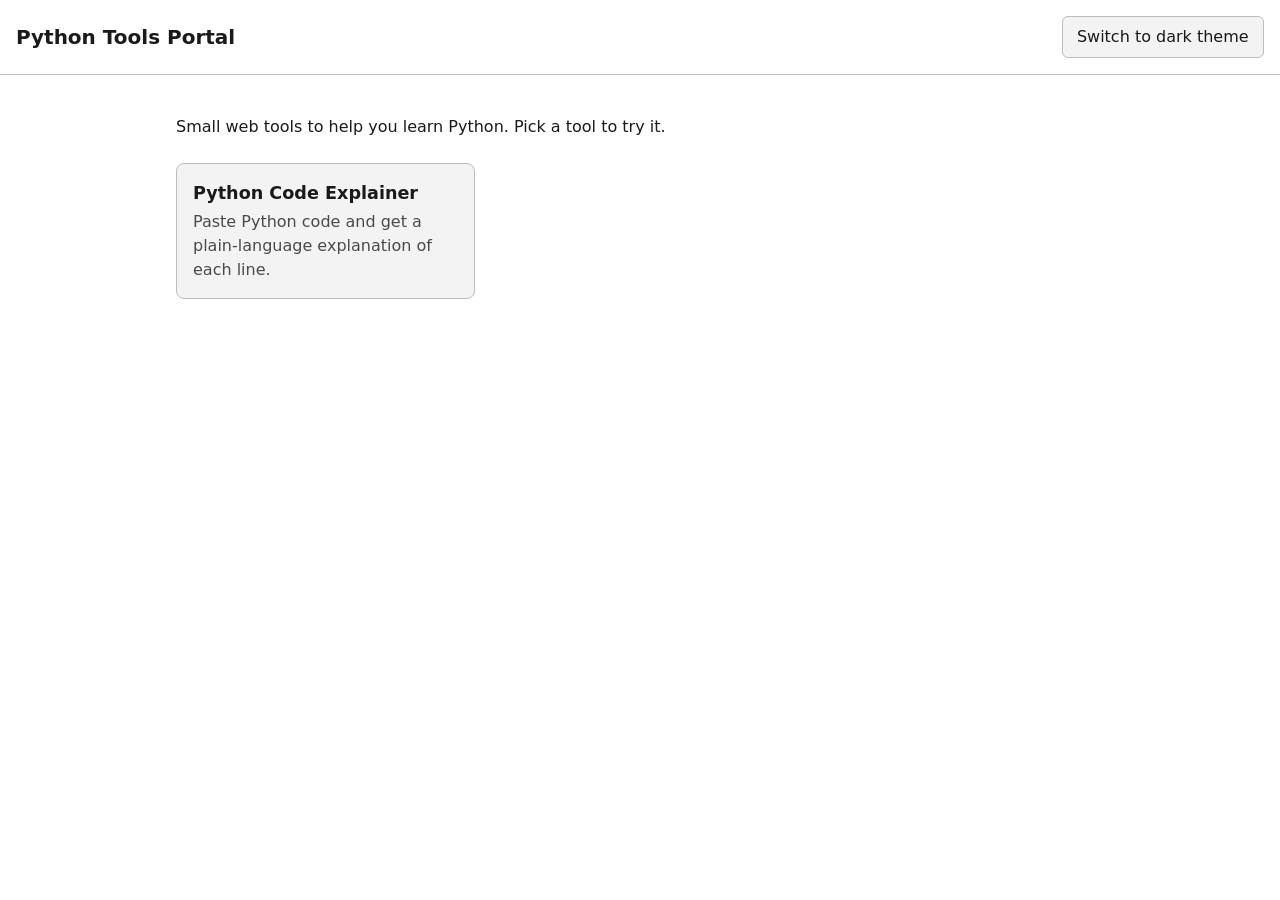
<file: index.html>
<!DOCTYPE html>
<html lang="en" data-theme="light">
<head>
  <meta charset="utf-8">
  <meta name="viewport" content="width=device-width, initial-scale=1">
  <title>Python Tools Portal</title>
  <link rel="stylesheet" href="css/styles.css">
  <script src="js/theme.js"></script>
</head>
<body>
  <header class="site-header">
    <h1 class="site-title"><a href="index.html">Python Tools Portal</a></h1>
    <button type="button" id="theme-toggle" aria-pressed="false">Switch to dark theme</button>
  </header>

  <main>
    <p>Small web tools to help you learn Python. Pick a tool to try it.</p>

    <ul class="card-grid">
      <!-- To add a new tool: create tools/<tool-name>/index.html and add one <li> card like this one. -->
      <li>
        <a class="card" href="tools/code-explainer/index.html">
          <h2>Python Code Explainer</h2>
          <p>Paste Python code and get a plain-language explanation of each line.</p>
        </a>
      </li>
    </ul>
  </main>
</body>
</html>
</file>
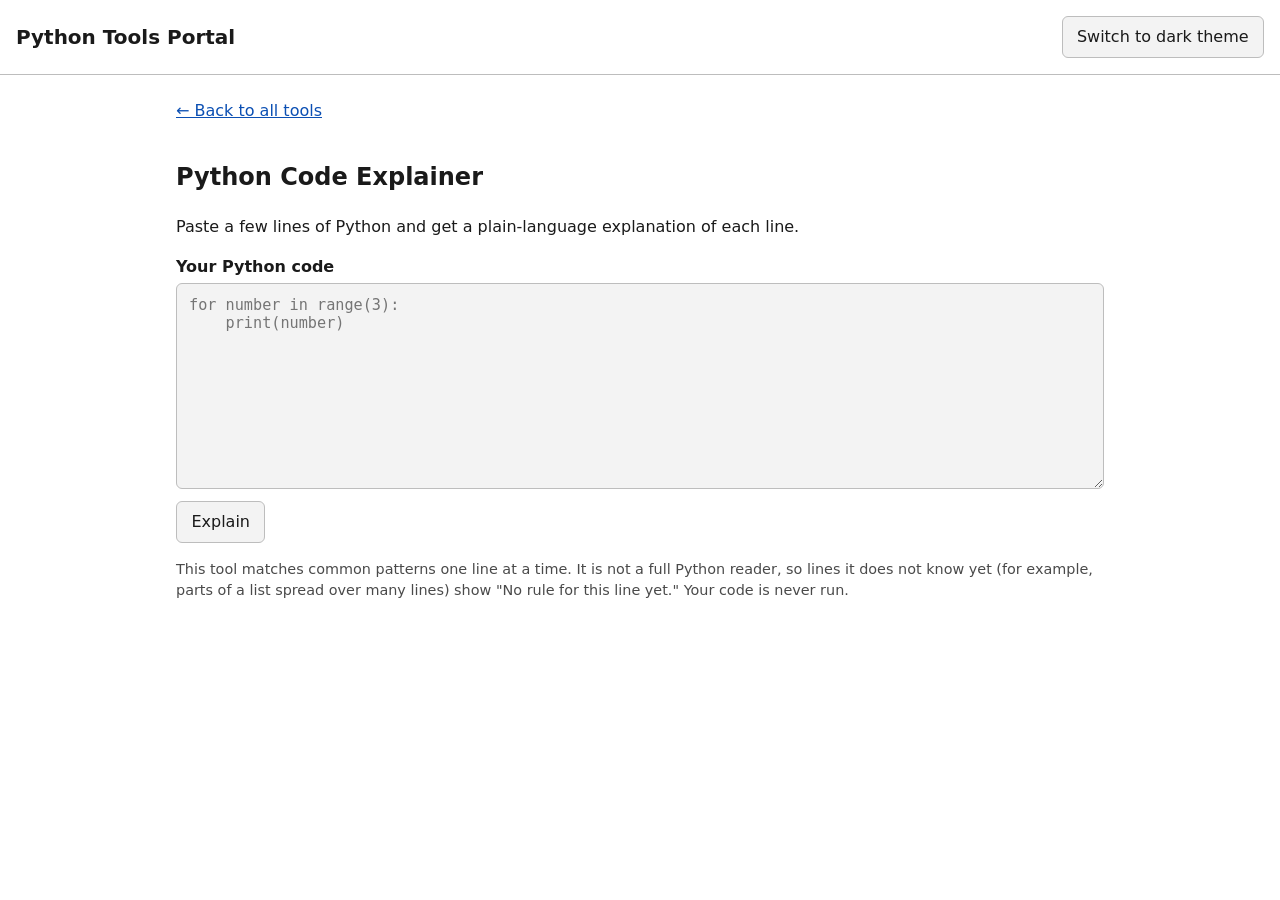
<file: tools/code-explainer/index.html>
<!DOCTYPE html>
<html lang="en" data-theme="light">
<head>
  <meta charset="utf-8">
  <meta name="viewport" content="width=device-width, initial-scale=1">
  <title>Python Code Explainer | Python Tools Portal</title>
  <link rel="stylesheet" href="../../css/styles.css">
  <script src="../../js/theme.js"></script>
</head>
<body>
  <header class="site-header">
    <h1 class="site-title"><a href="../../index.html">Python Tools Portal</a></h1>
    <button type="button" id="theme-toggle" aria-pressed="false">Switch to dark theme</button>
  </header>

  <main>
    <a class="back-link" href="../../index.html">&larr; Back to all tools</a>
    <h2>Python Code Explainer</h2>
    <p>Paste a few lines of Python and get a plain-language explanation of each line.</p>

    <label for="code-input">Your Python code</label>
    <textarea id="code-input" rows="10" spellcheck="false" autocomplete="off" autocapitalize="off"
      placeholder="for number in range(3):&#10;    print(number)"></textarea>

    <button type="button" id="explain-button">Explain</button>

    <p id="status" aria-live="polite"></p>
    <ol id="results" class="results"></ol>

    <p class="note">
      This tool matches common patterns one line at a time. It is not a full Python reader, so
      lines it does not know yet (for example, parts of a list spread over many lines) show
      "No rule for this line yet." Your code is never run.
    </p>
  </main>

  <script src="rules.js"></script>
  <script src="explainer.js"></script>
</body>
</html>
</file>
<file: css/styles.css>
/* Shared styles for every page. Colours live in variables so the theme can swap them. */

:root {
  --bg: #ffffff;
  --text: #1a1a1a;
  --muted: #4a4a4a;
  --surface: #f3f3f3;
  --border: #bdbdbd;
  --link: #0b4fb3;
}

/* Dark theme: switched on by theme.js via data-theme="dark" on the <html> tag. */
:root[data-theme="dark"] {
  --bg: #161616;
  --text: #f0f0f0;
  --muted: #c4c4c4;
  --surface: #242424;
  --border: #6b6b6b;
  --link: #8ab8ff;
}

* {
  box-sizing: border-box;
}

body {
  margin: 0;
  background: var(--bg);
  color: var(--text);
  font-family: system-ui, -apple-system, "Segoe UI", Roboto, sans-serif;
  line-height: 1.5;
}

a {
  color: var(--link);
}

.site-header {
  display: flex;
  flex-wrap: wrap;
  align-items: center;
  justify-content: space-between;
  gap: 0.75rem;
  padding: 1rem;
  border-bottom: 1px solid var(--border);
}

.site-title {
  margin: 0;
  font-size: 1.25rem;
}

.site-title a {
  color: var(--text);
  text-decoration: none;
}

button {
  font: inherit;
  color: var(--text);
  background: var(--surface);
  border: 1px solid var(--border);
  border-radius: 6px;
  padding: 0.5rem 0.9rem;
  cursor: pointer;
}

main {
  max-width: 60rem;
  margin: 0 auto;
  padding: 1.5rem 1rem;
}

.back-link {
  display: inline-block;
  margin-bottom: 1rem;
}

/* Tool cards: one column on phones, more columns as the screen gets wider. */
.card-grid {
  display: grid;
  grid-template-columns: repeat(auto-fill, minmax(15rem, 1fr));
  gap: 1rem;
  padding: 0;
  margin: 1.5rem 0 0;
  list-style: none;
}

.card {
  display: block;
  height: 100%;
  padding: 1rem;
  background: var(--surface);
  border: 1px solid var(--border);
  border-radius: 8px;
  color: var(--text);
  text-decoration: none;
}

.card:hover,
.card:focus-visible {
  border-color: var(--link);
}

.card h2 {
  margin: 0 0 0.25rem;
  font-size: 1.1rem;
}

.card p {
  margin: 0;
  color: var(--muted);
}

:focus-visible {
  outline: 3px solid var(--link);
  outline-offset: 2px;
}

/* Tool pages: input box and results (plain, uses the theme colour variables). */
label {
  display: block;
  margin-bottom: 0.25rem;
  font-weight: 600;
}

textarea {
  display: block;
  width: 100%;
  margin-bottom: 0.75rem;
  padding: 0.75rem;
  font-family: ui-monospace, "SFMono-Regular", Consolas, monospace;
  font-size: 0.95rem;
  color: var(--text);
  background: var(--surface);
  border: 1px solid var(--border);
  border-radius: 6px;
}

.results {
  padding: 0;
  margin: 0 0 1rem;
  list-style: none;
}

.results li {
  padding: 0.75rem;
  margin-bottom: 0.5rem;
  background: var(--surface);
  border: 1px solid var(--border);
  border-radius: 6px;
}

.results code {
  display: block;
  white-space: pre-wrap;
  overflow-wrap: anywhere;
  font-family: ui-monospace, "SFMono-Regular", Consolas, monospace;
}

.results p {
  margin: 0.4rem 0 0;
  color: var(--muted);
}

.note {
  color: var(--muted);
  font-size: 0.9rem;
}
</file>
